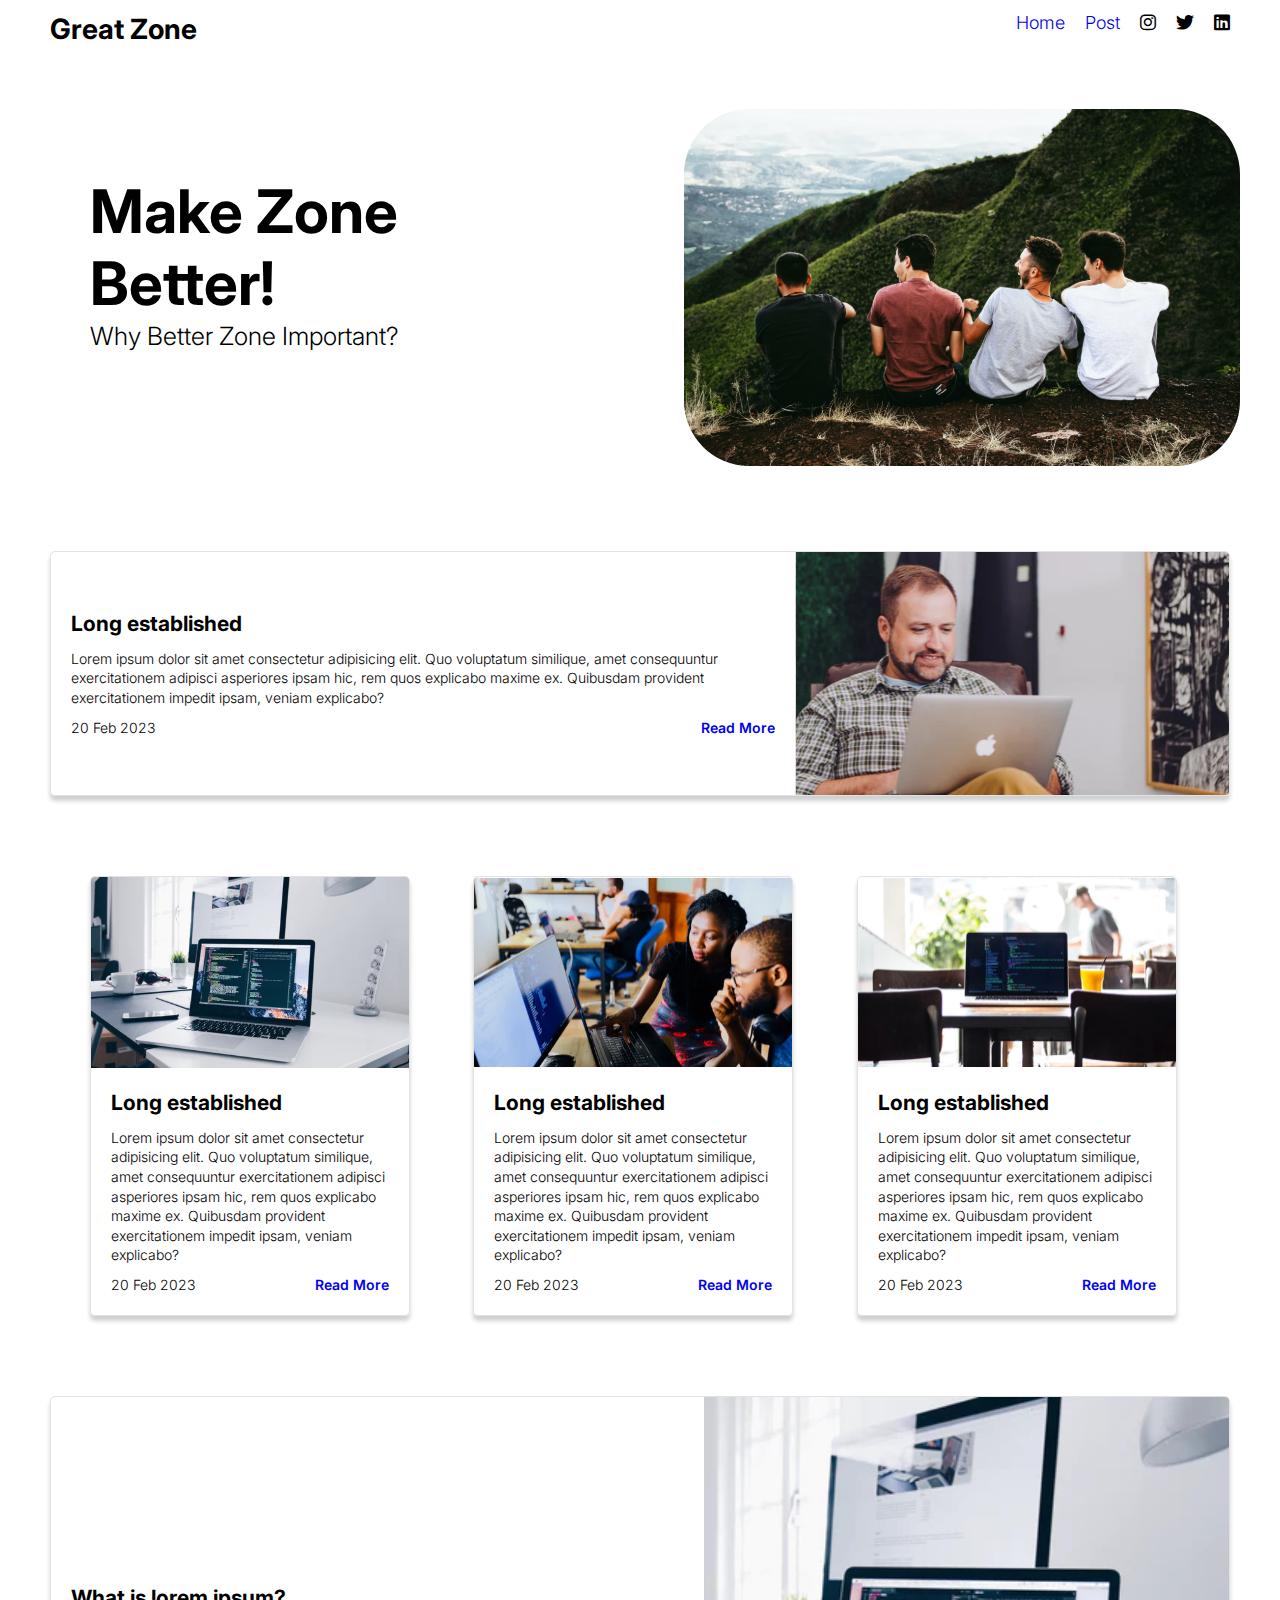
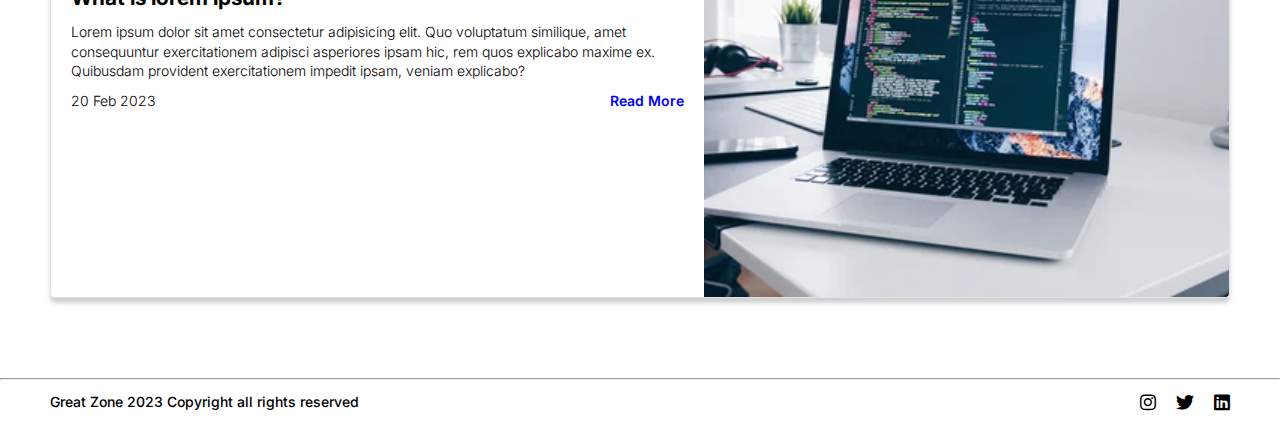
<file: index.html>
<!DOCTYPE html>
<html lang="en">
<head>
    <meta charset="UTF-8">
    <meta name="viewport" content="width=device-width, initial-scale=1.0">
    <title>Blog website</title>
    <link rel="stylesheet" href="style.css">
    <link rel="stylesheet" href="https://cdnjs.cloudflare.com/ajax/libs/font-awesome/6.4.2/css/all.min.css">
    <link rel="preconnect" href="https://fonts.googleapis.com">
<link rel="preconnect" href="https://fonts.gstatic.com" crossorigin>
<link href="https://fonts.googleapis.com/css2?family=Dancing+Script:wght@500&family=Inter:wght@300;400;500;600;700&family=Raleway:wght@500;600;700&display=swap" rel="stylesheet">
</head>
<body>
    <header>
        <nav>
            <h1>Great Zone</h1>
            <ul>
                <a href="index.html">
                    <li>Home</li>
                </a>
                
                <a href="about.html">
                    <li>Post</li>
                </a>
                <li>
                    <i class="fa-brands fa-instagram"></i>
                </li>
                <li>
                    <i class="fa-brands fa-twitter"></i>
                </li>
                <li>
                    <i class="fa-brands fa-linkedin"></i>
                </li>
            </ul>
        </nav>
    </header>
    <main>
        <section id="hero">
            <div class="hero-content">
                <h1>
                    Make Zone <br>
                     Better!
                </h1>
                <h4>
                    Why Better Zone Important?
                </h4>
            </div>
            <div class="hero-img">
                <img src="images/hero img.svg" alt="">
            </div>
        </section>
        <div class="h-card">
            <div class="card-content">
                 <h2>
                    Long established
                 </h2>
                <p>Lorem ipsum dolor sit amet consectetur adipisicing elit. Quo voluptatum similique, amet consequuntur exercitationem adipisci asperiores ipsam hic, rem quos explicabo maxime ex. Quibusdam provident exercitationem impedit ipsam, veniam explicabo?</p>
                <div class="status">
                    <p>20 Feb 2023</p>
                    <a href="about.html"><button class="read-btn">Read More</button></a>
                </div>
            </div>
            <img src="images/image 1.svg" alt="">

        </div>

        <div class="card-container">
            <div class="card-wrapper">
                <div class="v-card">
                    <div class="card-content">
                         <h2>
                            Long established
                         </h2>
                        <p>Lorem ipsum dolor sit amet consectetur adipisicing elit. Quo voluptatum similique, amet consequuntur exercitationem adipisci asperiores ipsam hic, rem quos explicabo maxime ex. Quibusdam provident exercitationem impedit ipsam, veniam explicabo?</p>
                        <div class="status">
                            <p>20 Feb 2023</p>
                            <a href="about.html"><button class="read-btn">Read More</button></a>
                        </div>
                    </div>
                    <img src="images/image 2.svg" alt="">
        
                </div>

                <div class="v-card">
                    <div class="card-content">
                         <h2>
                            Long established
                         </h2>
                        <p>Lorem ipsum dolor sit amet consectetur adipisicing elit. Quo voluptatum similique, amet consequuntur exercitationem adipisci asperiores ipsam hic, rem quos explicabo maxime ex. Quibusdam provident exercitationem impedit ipsam, veniam explicabo?</p>
                        <div class="status">
                            <p>20 Feb 2023</p>
                            <a href="about.html"><button class="read-btn">Read More</button></a>
                        </div>
                    </div>
                    <img src="images/image 4.svg" alt="">
        
                </div>

                <div class="v-card">
                    <div class="card-content">
                         <h2>
                            Long established
                         </h2>
                        <p>Lorem ipsum dolor sit amet consectetur adipisicing elit. Quo voluptatum similique, amet consequuntur exercitationem adipisci asperiores ipsam hic, rem quos explicabo maxime ex. Quibusdam provident exercitationem impedit ipsam, veniam explicabo?</p>
                        <div class="status">
                            <p>20 Feb 2023</p>
                            <a href="about.html"><button class="read-btn">Read More</button></a>
                        </div>
                    </div>
                    <img src="images/image 5.svg" alt="">
        
                </div>
            </div>
        </div>
        <div class="h-card">
            <div class="card-content">
                 <h2>
                    What is lorem ipsum?
                 </h2>
                <p>Lorem ipsum dolor sit amet consectetur adipisicing elit. Quo voluptatum similique, amet consequuntur exercitationem adipisci asperiores ipsam hic, rem quos explicabo maxime ex. Quibusdam provident exercitationem impedit ipsam, veniam explicabo?</p>
                <div class="status">
                    <p>20 Feb 2023</p>
                    <a href="about.html"><button class="read-btn">Read More</button></a>
                </div>
            </div>
            <img src="images/image 7.svg" alt="">

        </div>
    </main>
    <hr/>
    <footer>
        <p>Great Zone 2023 Copyright all rights reserved</p>

        <ul>
            <li>
                <i class="fa-brands fa-instagram"></i>
            </li>
            <li>
                <i class="fa-brands fa-twitter"></i>
            </li>
            <li>
                <i class="fa-brands fa-linkedin"></i>
            </li>
        </ul>
    </footer>
</body>
</html>
</file>
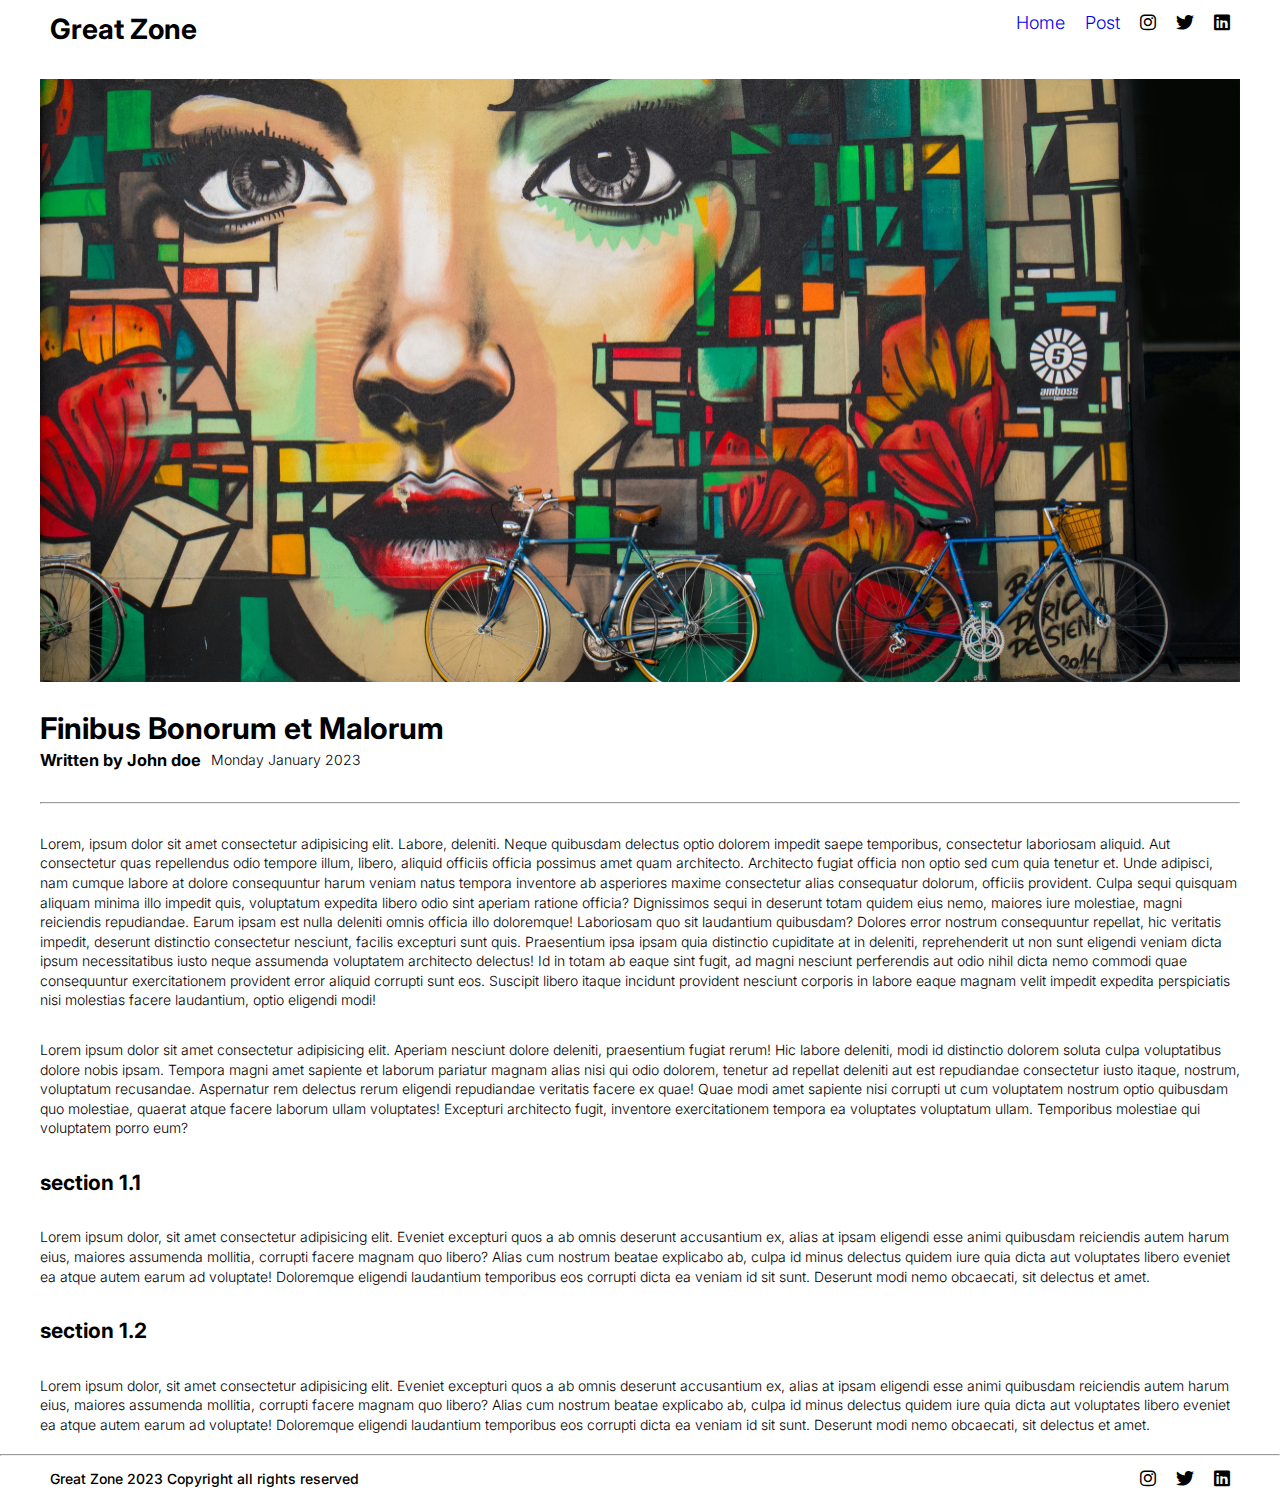
<file: about.html>
<!DOCTYPE html>
<html lang="en">
<head>
    <meta charset="UTF-8">
    <meta name="viewport" content="width=device-width, initial-scale=1.0">
    <title>Blog website</title>
    <link rel="stylesheet" href="style.css">
    <link rel="stylesheet" href="https://cdnjs.cloudflare.com/ajax/libs/font-awesome/6.4.2/css/all.min.css">
    <link rel="preconnect" href="https://fonts.googleapis.com">
<link rel="preconnect" href="https://fonts.gstatic.com" crossorigin>
<link href="https://fonts.googleapis.com/css2?family=Dancing+Script:wght@500&family=Inter:wght@300;400;500;600;700&family=Raleway:wght@500;600;700&display=swap" rel="stylesheet">
</head>
<body>
    <header>
        <nav>
            <h1>Great Zone</h1>
            <ul>
                <a href="index.html">
                    <li>Home</li>
                </a>
                <a href="about.html">
                    <li>Post</li>
                </a>
               
                <li>
                    <i class="fa-brands fa-instagram"></i>
                </li>
                <li>
                    <i class="fa-brands fa-twitter"></i>
                </li>
                <li>
                    <i class="fa-brands fa-linkedin"></i>
                </li>
            </ul>
        </nav>
   </header>    
        <main class="post">
            <section>
                <div class="banner-img">
                    <img src="images/unsplash_3MAmj1ZKSZA.svg" alt="">
                </div>
                <h1>Finibus Bonorum et Malorum</h1>
                <div class="about-author">
                    <h3>Written by John doe</h3>
                    <p>Monday January 2023</p>
                </div>
            </section>
            <hr/>
            <article>
                <p>Lorem, ipsum dolor sit amet consectetur adipisicing elit. Labore, deleniti. Neque quibusdam delectus optio dolorem impedit saepe temporibus, consectetur laboriosam aliquid. Aut consectetur quas repellendus odio tempore illum, libero, aliquid officiis officia possimus amet quam architecto. Architecto fugiat officia non optio sed cum quia tenetur et. Unde adipisci, nam cumque labore at dolore consequuntur harum veniam natus tempora inventore ab asperiores maxime consectetur alias consequatur dolorum, officiis provident. Culpa sequi quisquam aliquam minima illo impedit quis, voluptatum expedita libero odio sint aperiam ratione officia? Dignissimos sequi in deserunt totam quidem eius nemo, maiores iure molestiae, magni reiciendis repudiandae. Earum ipsam est nulla deleniti omnis officia illo doloremque! Laboriosam quo sit laudantium quibusdam? Dolores error nostrum consequuntur repellat, hic veritatis impedit, deserunt distinctio consectetur nesciunt, facilis excepturi sunt quis. Praesentium ipsa ipsam quia distinctio cupiditate at in deleniti, reprehenderit ut non sunt eligendi veniam dicta ipsum necessitatibus iusto neque assumenda voluptatem architecto delectus! Id in totam ab eaque sint fugit, ad magni nesciunt perferendis aut odio nihil dicta nemo commodi quae consequuntur exercitationem provident error aliquid corrupti sunt eos. Suscipit libero itaque incidunt provident nesciunt corporis in labore eaque magnam velit impedit expedita perspiciatis nisi molestias facere laudantium, optio eligendi modi!</p>
                <p>Lorem ipsum dolor sit amet consectetur adipisicing elit. Aperiam nesciunt dolore deleniti, praesentium fugiat rerum! Hic labore deleniti, modi id distinctio dolorem soluta culpa voluptatibus dolore nobis ipsam. Tempora magni amet sapiente et laborum pariatur magnam alias nisi qui odio dolorem, tenetur ad repellat deleniti aut est repudiandae consectetur iusto itaque, nostrum, voluptatum recusandae. Aspernatur rem delectus rerum eligendi repudiandae veritatis facere ex quae! Quae modi amet sapiente nisi corrupti ut cum voluptatem nostrum optio quibusdam quo molestiae, quaerat atque facere laborum ullam voluptates! Excepturi architecto fugit, inventore exercitationem tempora ea voluptates voluptatum ullam. Temporibus molestiae qui voluptatem porro eum?</p>
                <h2>section 1.1</h2>
                <p>Lorem ipsum dolor, sit amet consectetur adipisicing elit. Eveniet excepturi quos a ab omnis deserunt accusantium ex, alias at ipsam eligendi esse animi quibusdam reiciendis autem harum eius, maiores assumenda mollitia, corrupti facere magnam quo libero? Alias cum nostrum beatae explicabo ab, culpa id minus delectus quidem iure quia dicta aut voluptates libero eveniet ea atque autem earum ad voluptate! Doloremque eligendi laudantium temporibus eos corrupti dicta ea veniam id sit sunt. Deserunt modi nemo obcaecati, sit delectus et amet.</p>
                <h2>section 1.2</h2>
                <p>Lorem ipsum dolor, sit amet consectetur adipisicing elit. Eveniet excepturi quos a ab omnis deserunt accusantium ex, alias at ipsam eligendi esse animi quibusdam reiciendis autem harum eius, maiores assumenda mollitia, corrupti facere magnam quo libero? Alias cum nostrum beatae explicabo ab, culpa id minus delectus quidem iure quia dicta aut voluptates libero eveniet ea atque autem earum ad voluptate! Doloremque eligendi laudantium temporibus eos corrupti dicta ea veniam id sit sunt. Deserunt modi nemo obcaecati, sit delectus et amet.</p>
            </article>
        </main>
        <hr/>
        <footer>
            <p>Great Zone 2023 Copyright all rights reserved</p>
    
            <ul>
                <li>
                    <i class="fa-brands fa-instagram"></i>
                </li>
                <li>
                    <i class="fa-brands fa-twitter"></i>
                </li>
                <li>
                    <i class="fa-brands fa-linkedin"></i>
                </li>
            </ul>
        </footer> 
</body>
</file>
<file: style.css>
html{
    font-size: 62.5%;
}
body{
    font-family: "inter", sans-serif;
    font-weight: 300;
    line-height: 1.4;
    scroll-behavior: smooth;
}
* {
    margin: 0;
    padding: 0;
    box-sizing: border-box;
}
body{
    font-size: 1.4rem;
}

header{
    position: sticky;
    top: 0;
    background: #fff;
}
ul{
    list-style: none;
}
nav{
    max-width: 1200px;
    margin: 0 auto;
    display: flex;
    justify-content: space-between;
    padding: 1rem;
    cursor: pointer;
}
nav ul {
    display: flex;
    gap: 2rem;
    cursor: pointer;
    
}
nav ul li{
    font-size: 1.8rem;
}
nav ul li:hover{
    border-bottom: #0a0a0a 1px solid;
}
nav i{
    font-size: 2.rem;
}
main{
    max-width: 1200px;
    margin: 0 auto;
}
#hero{
    display: flex;
    justify-content: space-between;
    align-items: center;
}
.hero-content h1{
    font-size: 6rem;
    line-height: 1.2;
    margin-left: 5rem;

}
.hero-content h4{
    font-size: 2.5rem;
    font-weight: 300;
    margin-left: 5rem;
}
.hero-img img{
    margin-top: 5rem;
}
.h-card{
    display: flex;
    margin: 8rem 1rem;
    box-shadow: 0px 5px 4px rgb(206, 208, 209);
    align-items: center;
    border: 1px solid #e2e2e2;
    border-radius: 0.5rem;
    overflow: hidden;
}
.card-content{
    padding: 2rem;
    display: flex;
    flex-direction: column;
    gap: 1rem;
}
.status{
    display: flex;
    justify-content: space-between;
}
.read-btn{
    all: unset;
    font-weight: 600;
}
.read-btn:hover{
    border-bottom: #0a0a0a 1px solid;
}
.v-card{
    display: flex;
    flex-direction: column-reverse;
    max-width: 320px;
    box-shadow: 0px 5px 4px rgb(206, 208, 209);
    align-items: center;
    border: 1px solid #e2e2e2;
    border-radius: 0.5rem;
    overflow: hidden;
}
.card-wrapper{   
    display: grid;
    grid-template-columns: repeat(auto-fit, minmax(320px, 1fr));
    
}
.card-container{
    margin-left: 5rem;
}

.v-card img{
    width: 100%;
    height: 100%;
}
footer{
    display: flex;
    justify-content: space-between;
    padding: 1rem;
    max-width: 1200px;
    align-items: center;
    margin: 0 auto; 
}
footer p{
    font-weight: 500;
}
footer ul{
    display: flex;
    gap: 2rem;
}
footer ul li{
    font-size: 1.8rem;
}
   
/* post page */
.post h1{
   font-size: 3rem;
}
.banner-img img{
    width: 100%;
    margin: 2rem 0;

}
.about-author{
    display: flex;
    align-items: center;
    gap: 1rem;
}
.post hr{
    margin: 3rem 0;
}
article{
    display: flex;
    flex-direction: column;
    gap: 3rem;
    margin-bottom: 2rem;
}
a{
    text-decoration: none;
}
</file>
